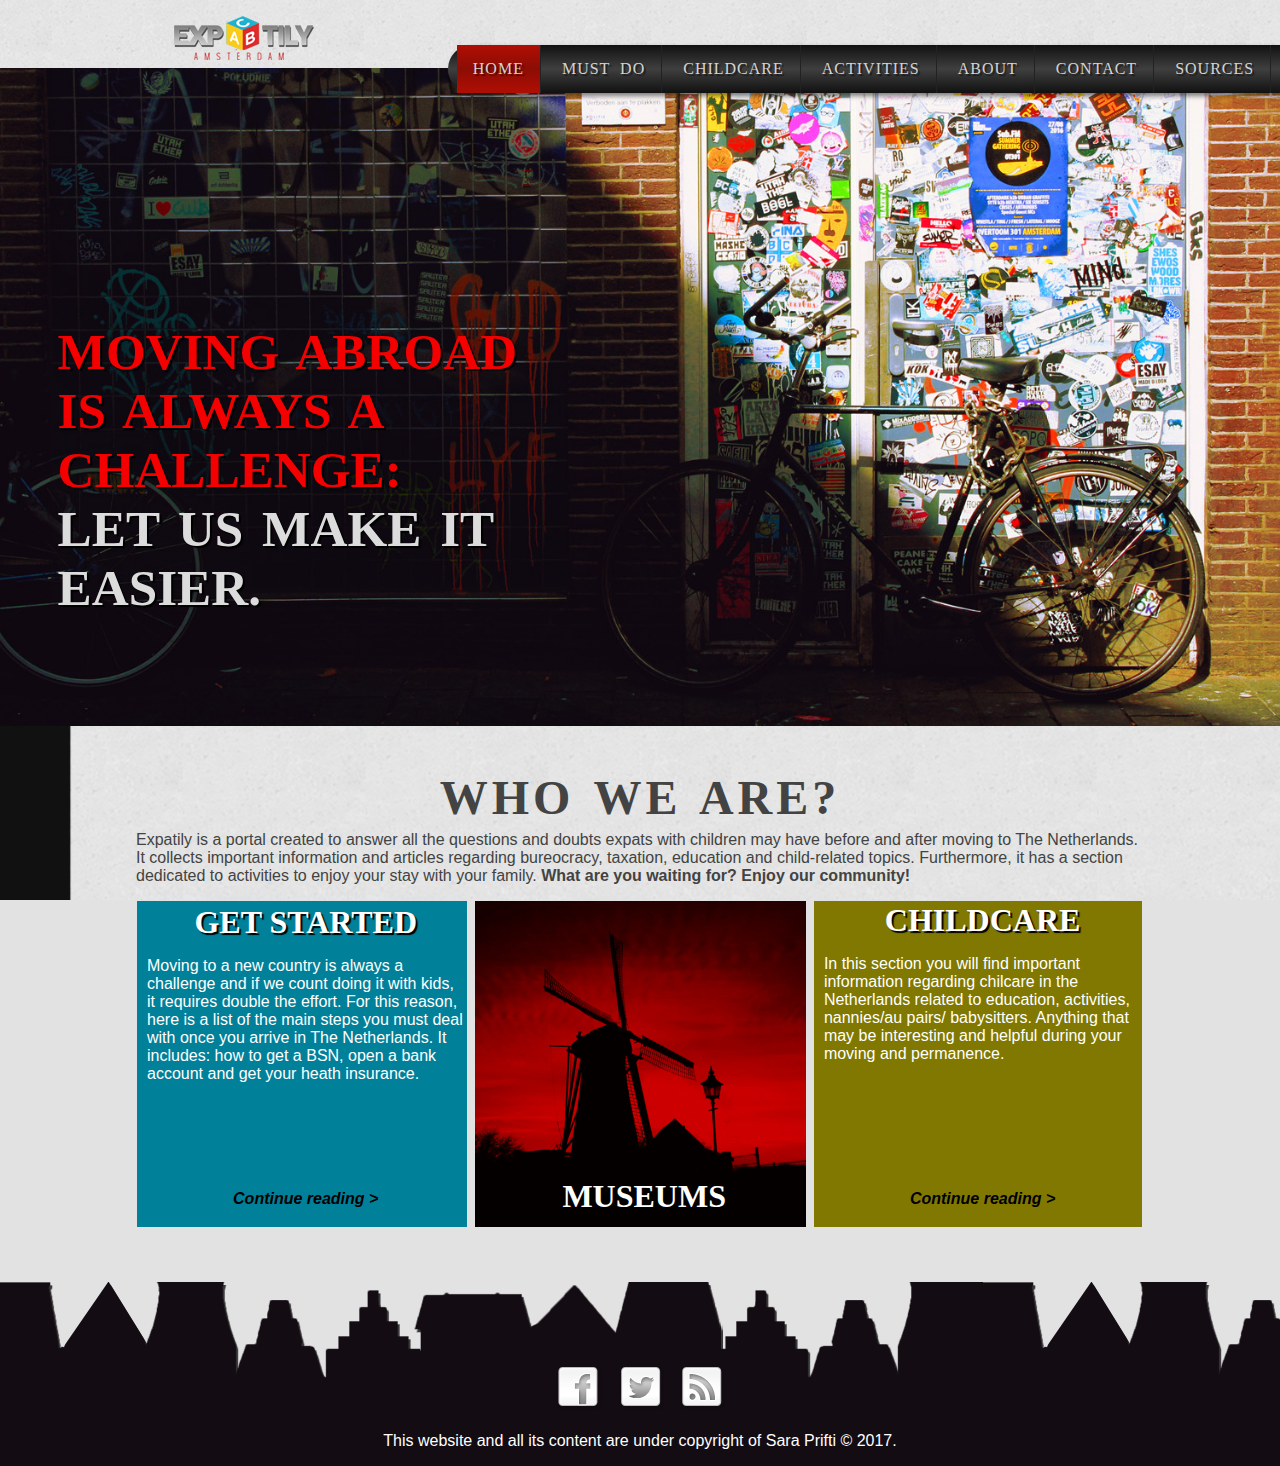
<file: index.html>
<!DOCTYPE html>
<html lang="en">

	<head>
			<meta charset="utf-8" />
			<meta http-equiv="X-UA-Compatible" content="IE=edge">
			<meta name="viewport" content="width=device-width, initial-scale=1">
			
			<!-- FOR THE SEARCH ENGINE -->
			<meta name="description" content="Welcome to the website dedicated to expat families with kids in Amsterdam! Here you can find multiple content regarding your moving and stay in The Netherlands!">
			<meta property="og:title" content="EXPAT-ILY: the official portal dedicated to expat families with kids in Amsterdam and around!">
			
			<!-- favicon -->
			<link rel='shortcut icon' type='image/x-icon' href='./img/favicon.ico' />
			
		
			<link rel="stylesheet" type="text/css" href="css/stylesheet.css" />

			<title> EXPAT-ILY: Expats familes in Amsterdam </title>
	</head>

	<body>
		<header class="mainheader">
			<img class="logo" src="img/logo.png" alt="expatily-logo" />
			
			<nav>
				<ul class="menu">
					<li><a href="index.html" class="active">Home</a></li>
					
					<li><a href="must_do.html">Must do</a></li>
					
					<li class="dropdownhover"><a href="#">Childcare</a>
					
						<ul class="dropdown">
							<li><a href="child_friendly_restaurants.html">Child-friendly restaurants</a></li>
						</ul>
					
					</li>
					<li class="dropdownhover"><a href="#">Activities</a>
						<ul class="dropdown">
							<li><a href="museumplein.html">Museumplein</a></li>
							<li><a href="shoppinginzuid.html">Shopping in Zuid</a></li>
						</ul>
					</li>
					<li><a href="about.html">About</a></li>
					<li><a href="contact.html">Contact</a></li>
					<li><a href="sources.html">Sources</a></li>
				</ul>
			</nav>
			
			<img class="indextpic" src="img/render4.jpg" alt="amsterdam is stunning" />
			<h1 class="websitemotto"> Moving abroad is always a challenge:
				<span class="whitemotto">Let us make it easier.</span>
			</h1>
			
		</header>
		
		<section>
		
				<article>
					<h2>WHO WE ARE?</h2>
					<p class="introduction">Expatily is a portal created to answer all the questions and doubts expats with children may have before and after moving to The Netherlands. It collects important information and articles regarding bureocracy, taxation, education and child-related topics.
Furthermore, it has a section dedicated to activities to enjoy your stay with your family.
					<span class="boldtext"> What are you waiting for? Enjoy our community!</span>
					</p>
				</article>
				
		</section>
		
		<section class="ontopfooter">
			<article class="box1">
				<h3 class="boxtitle">GET STARTED</h3>
				<p class="boxtext">Moving to a new country is always a challenge and if we count doing it with kids, it requires double the effort. For this reason, here is a list of the main steps you must deal with once you arrive in The Netherlands. It includes: how to get a BSN, open a bank account and get your heath insurance.
				</p>
				<p class="continuereading"><a href="must_do.html">Continue reading ></a></p>
				
			</article>
			
			<article class="box2">
				<a href="museumplein.html"><h3 class="boxtitle2">MUSEUMS</h3></a>
			</article>
			
			<article class="box3">
				<h3 class="boxtitle">CHILDCARE</h3>
				<p class="boxtext">In this section you will find important information regarding chilcare in the Netherlands related to education, activities, nannies/au pairs/ babysitters. Anything that may be interesting and helpful during your moving and permanence.
				<p class="continuereading2"><a href="child_friendly_restaurants.html">Continue reading ></a></p>
			</article>
		</section>
		
		
		
		<footer class="mainfooter">
		<p class="social"><img src="./img/facebook.png" alt="facebook" /> <img src="./img/twitter.png" alt="twitter" /> <img src="./img/rss.png" alt="rss" /></p>
		<p class="copyright">This website and all its content are under copyright of Sara Prifti &copy; 2017.</p>
		</footer>
		
	</body>

</html>
</file>
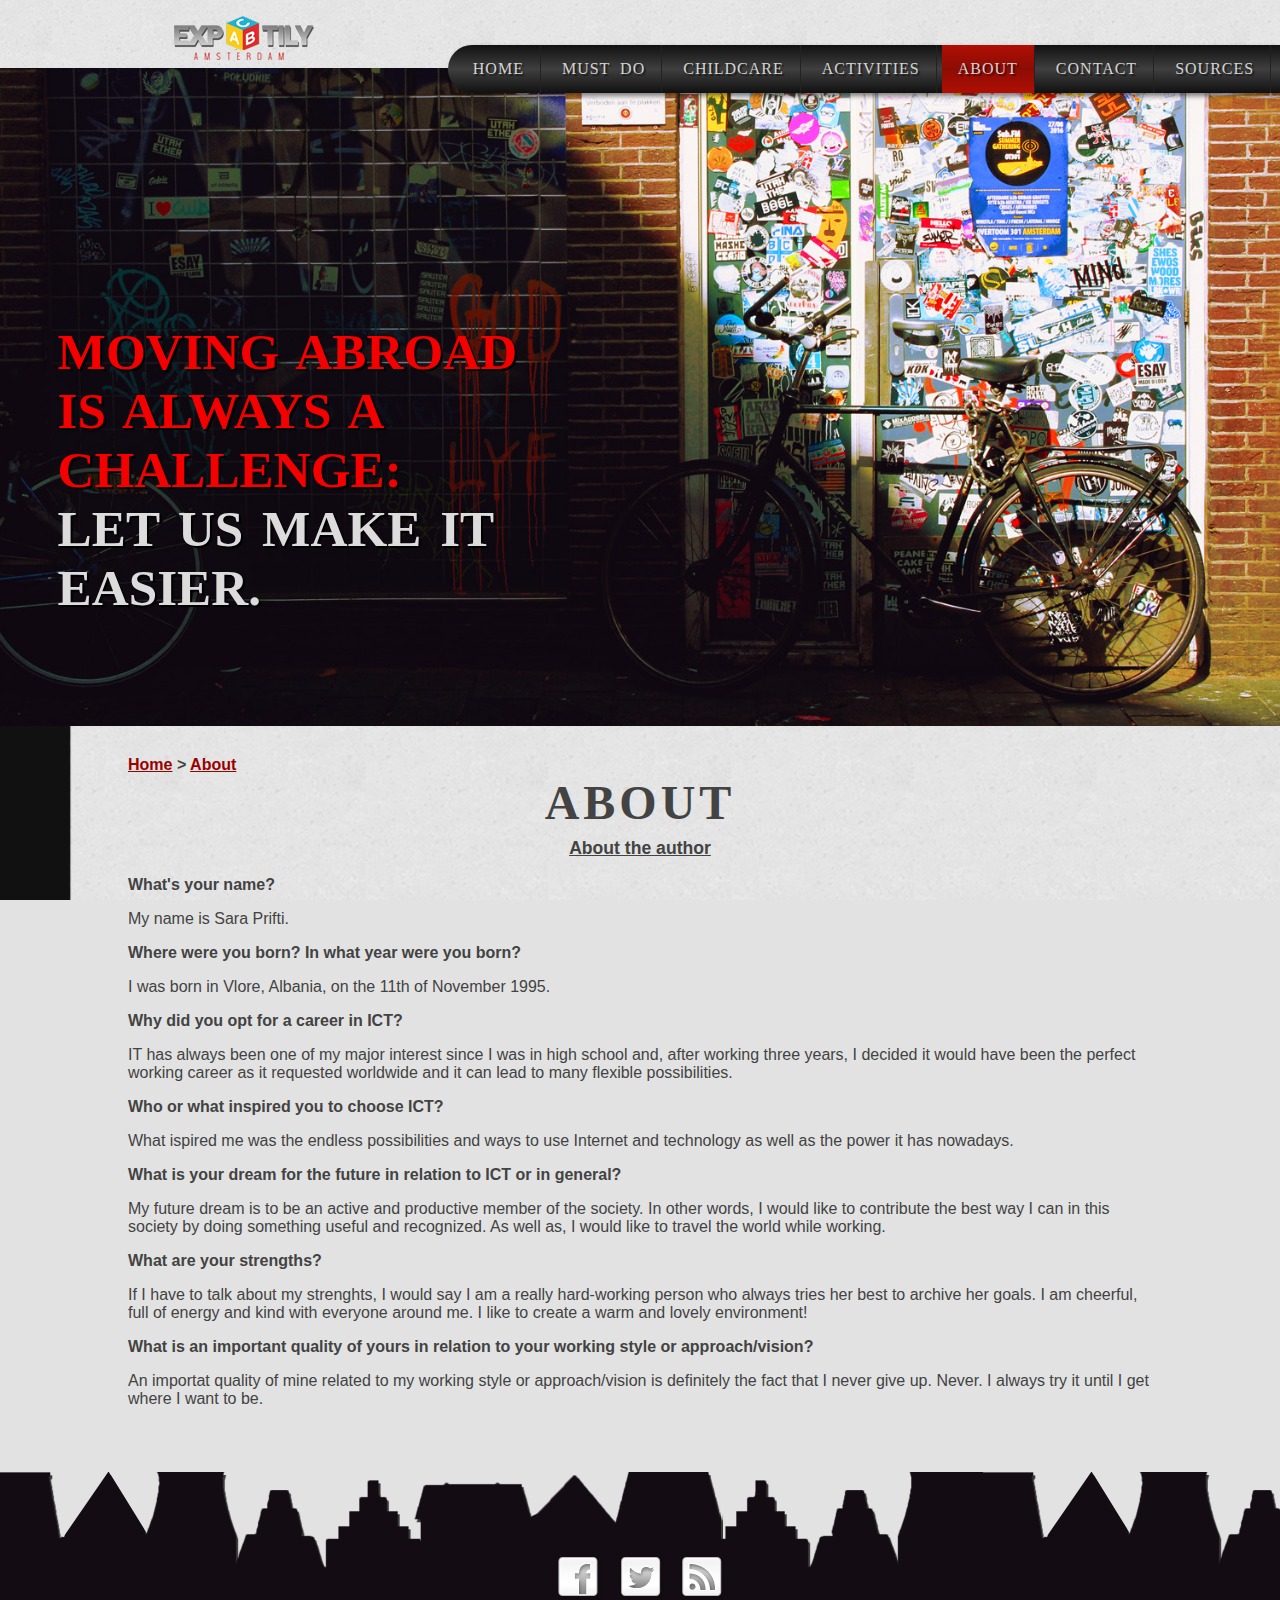
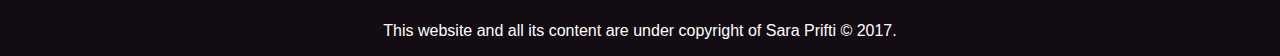
<file: about.html>
<!DOCTYPE html>
<html lang="en">

	<head>
			<meta charset="utf-8" />
			<meta http-equiv="X-UA-Compatible" content="IE=edge">
			<meta name="viewport" content="width=device-width, initial-scale=1">
			
			<!-- FOR THE SEARCH ENGINE -->
			<meta name="description" content="Welcome to the website dedicated to expat families with kids in Amsterdam! Here you can find multiple content regarding your moving and stay in The Netherlands!">
			<meta property="og:title" content="EXPAT-ILY: the official portal dedicated to expat families with kids in Amsterdam and around!">
			
			<!-- favicon -->
			<link rel='shortcut icon' type='image/x-icon' href='./img/favicon.ico' />
			
			<link rel="stylesheet" type="text/css" href="css/stylesheet.css" />

			<title>	About | EXPAT-ILY: Expats familes in Amsterdam </title>
	</head>

	<body>
		<header class="mainheader">
			<img class="logo" src="img/logo.png" alt="expatily-logo" />
			
				<nav>
				<ul class="menu">
					<li><a href="index.html">Home</a></li>
					
					<li><a href="must_do.html">Must do</a></li>
					
					<li class="dropdownhover"><a href="#">Childcare</a>
					
						<ul class="dropdown">
							<li><a href="child_friendly_restaurants.html">Child-friendly restaurants</a></li>
						</ul>
					
					</li>
					<li class="dropdownhover"><a href="#">Activities</a>
						<ul class="dropdown">
							<li><a href="museumplein.html">Museumplein</a></li>
							<li><a href="shoppinginzuid.html">Shopping in Zuid</a></li>
						</ul>
					</li>
					<li><a href="about.html" class="active">About</a></li>
					<li><a href="contact.html">Contact</a></li>
					<li><a href="sources.html">Sources</a></li>
				</ul>
			</nav>
			
			
			<img class="indextpic" src="img/render4.jpg" alt="amsterdam is stunning" />
			<h1 class="websitemotto"> Moving abroad is always a challenge:
				<span class="whitemotto">Let us make it easier.</span>
			</h1>
			
		</header>
		
		<section class="where_i_am">
			<a href="index.html">Home</a> > <a href="about.html">About</a>		
		</section>
		
		<section>
		
				<article>
					<h2>ABOUT</h2>
					<h3 class="subtitle">About the author</h3>
					
					<p class="post_text"><span class="boldtext">What's your name?</span></p>
					<p class="post_text">My name is Sara Prifti.</p>
					
					<p class="post_text"><span class="boldtext">Where were you born? In what year were you born?</span></p>
					<p class="post_text">I was born in Vlore, Albania, on the 11th of November 1995.</p>
					
					<p class="post_text"><span class="boldtext">Why did you opt for a career in ICT?</span></p>
					<p class="post_text">IT has always been one of my major interest since I was in high school and, after working three years, I decided it would have been the perfect working career as it requested worldwide and it can lead to many flexible possibilities.</p>
					
					<p class="post_text"><span class="boldtext">Who or what inspired you to choose ICT?</span></p>
					<p class="post_text">What ispired me was the endless possibilities and ways to use Internet and technology as well as the power it has nowadays.</p>
					
					<p class="post_text"><span class="boldtext">What is your dream for the future in relation to ICT or in general?</span></p>
					<p class="post_text">My future dream is to be an active and productive member of the society. In other words, I would like to contribute the best way I can in this society by doing something useful and recognized. As well as, I would like to travel the world while working.</p>
					
					<p class="post_text"><span class="boldtext">What are your strengths?</span></p>
					<p class="post_text">If I have to talk about my strenghts, I would say I am a really hard-working person who always tries her best to archive her goals. I am cheerful, full of energy and kind with everyone around me. I like to create a warm and lovely environment!</p>
					
					<p class="post_text"><span class="boldtext">What is an important quality of yours in relation to your working style or approach/vision?</span></p>
					<p class="post_text">An importat quality of mine related to my working style or approach/vision is definitely the fact that I never give up. Never. I always try it until I get where I want to be. </p>

				</article>
				
		</section>
		
			
		<footer class="mainfooterdetailpage">
		<p class="social"><img src="./img/facebook.png" alt="facebook" /> <img src="./img/twitter.png" alt="twitter" /> <img src="./img/rss.png" alt="rss" /></p>
		<p class="copyright">This website and all its content are under copyright of Sara Prifti &copy; 2017.</p>
		</footer>
		
	</body>

</html>
</file>
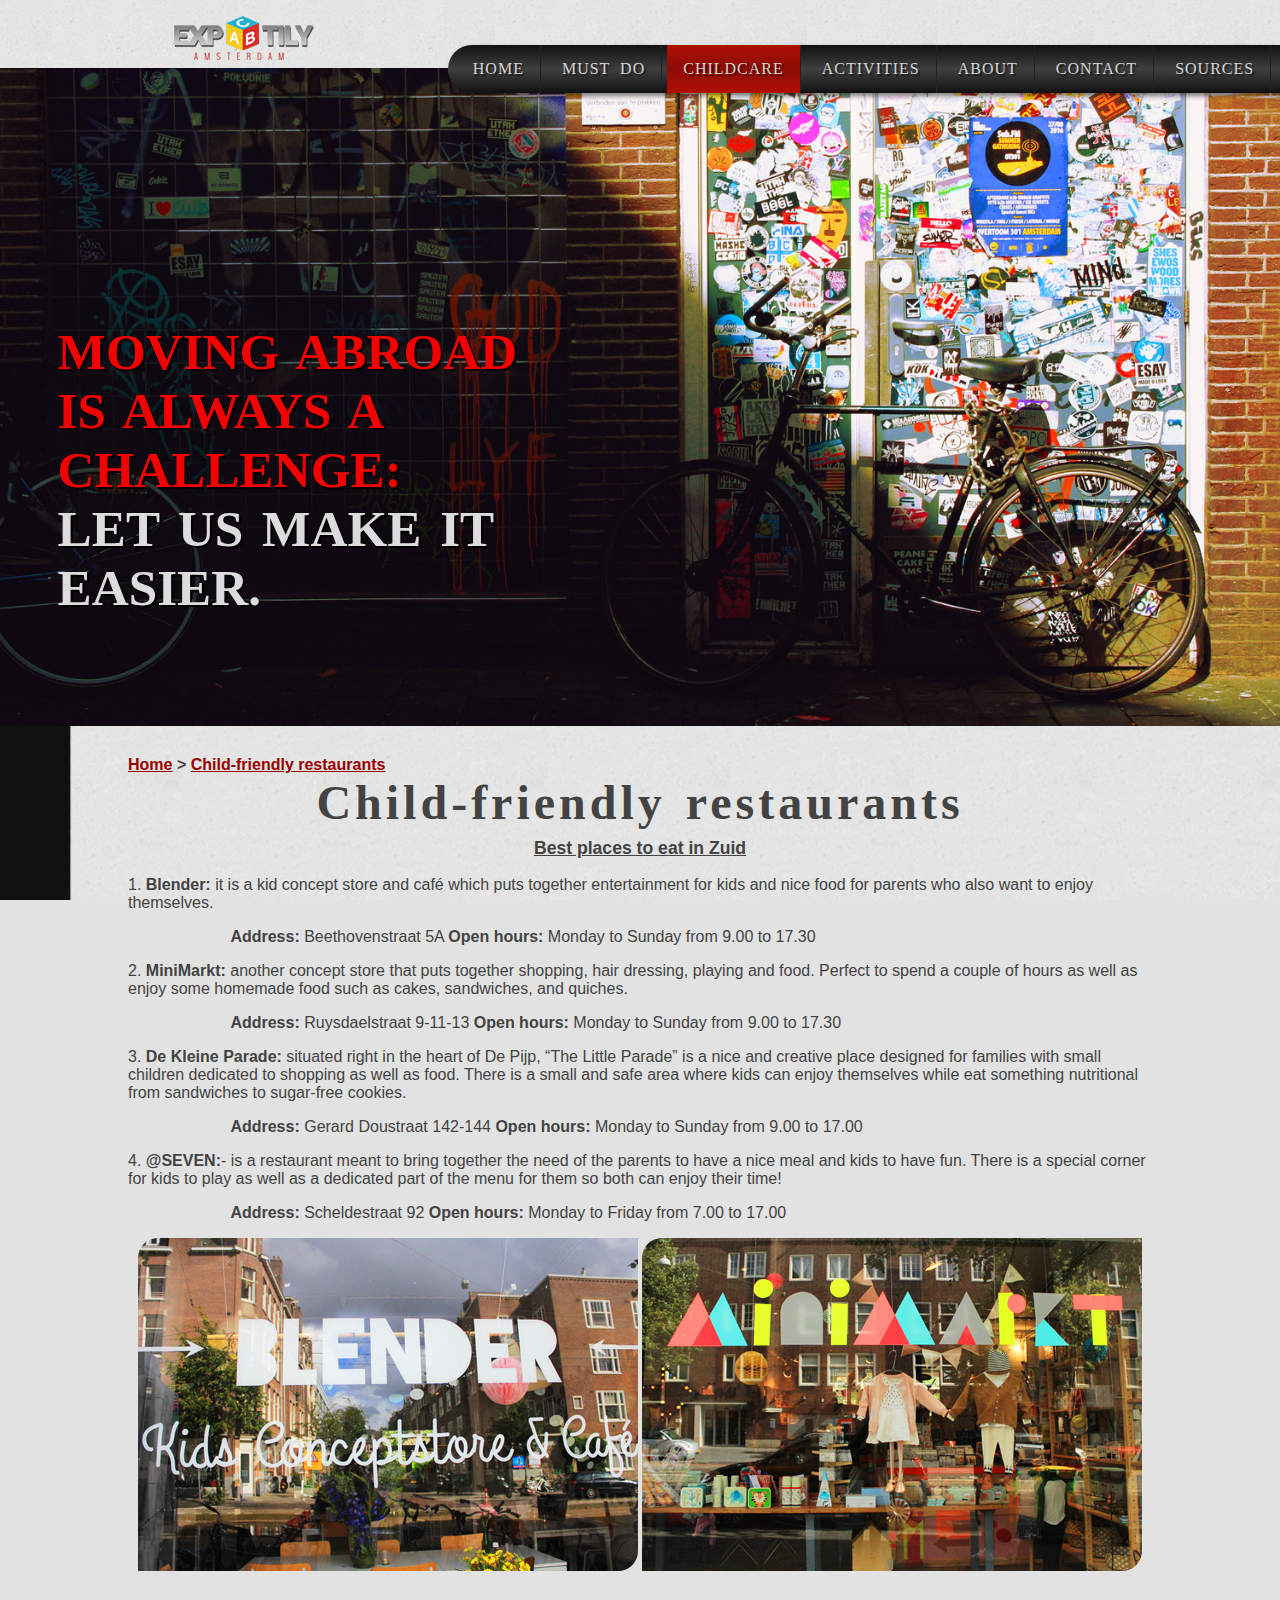
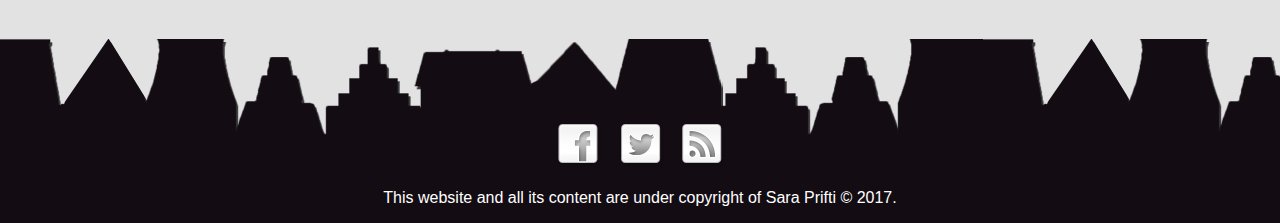
<file: child_friendly_restaurants.html>
<!DOCTYPE html>
<html lang="en">

	<head>
			<meta charset="utf-8" />
			<meta http-equiv="X-UA-Compatible" content="IE=edge">
			<meta name="viewport" content="width=device-width, initial-scale=1">
			
			<!-- FOR THE SEARCH ENGINE -->
			<meta name="description" content="Welcome to the website dedicated to expat families with kids in Amsterdam! Here you can find multiple content regarding your moving and stay in The Netherlands!">
			<meta property="og:title" content="EXPAT-ILY: the official portal dedicated to expat families with kids in Amsterdam and around!">
			
			<!-- favicon -->
			<link rel='shortcut icon' type='image/x-icon' href='./img/favicon.ico' />
			
			<link rel="stylesheet" type="text/css" href="css/stylesheet.css" />

			<title>	Child-friendly restaurants | Amsterdam Zuid | EXPAT-ILY: Expats familes in Amsterdam </title>
	</head>

	<body>
		<header class="mainheader">
			<img class="logo" src="img/logo.png" alt="expatily-logo" />
			
				<nav>
				<ul class="menu">
					<li><a href="index.html">Home</a></li>
					
					<li><a href="must_do.html">Must do</a></li>
					
					<li class="dropdownhover"><a href="#" class="active">Childcare</a>
					
						<ul class="dropdown">
							<li><a href="child_friendly_restaurants.html" class="active">Child-friendly restaurants</a></li>
						</ul>
					
					</li>
					<li class="dropdownhover"><a href="#">Activities</a>
						<ul class="dropdown">
							<li><a href="museumplein.html">Museumplein</a></li>
							<li><a href="shoppinginzuid.html">Shopping in Zuid</a></li>
						</ul>
					</li>
					<li><a href="about.html">About</a></li>
					<li><a href="contact.html">Contact</a></li>
					<li><a href="sources.html">Sources</a></li>
				</ul>
			</nav>
			
			
			<img class="indextpic" src="img/render4.jpg" alt="amsterdam is stunning" />
			<h1 class="websitemotto"> Moving abroad is always a challenge:
				<span class="whitemotto">Let us make it easier.</span>
			</h1>
			
		</header>
		
		<section class="where_i_am">
			<a href="index.html">Home</a> > <a href="child_friendly_restaurants.html">Child-friendly restaurants</a>		
		</section>
		
		<section>
		
				<article>
					<h2>Child-friendly restaurants</h2>
					<h3 class="subtitle">Best places to eat in Zuid</h3>
					
					<p class="post_text">1. <span class="boldtext">Blender:</span> it is a kid concept store and café which puts together entertainment for kids and nice food for parents who also want to enjoy themselves.
						<p class="post_text_list"><span class="boldtext">Address:</span> Beethovenstraat 5A
							<span class="boldtext">Open hours:</span> Monday to Sunday from 9.00 to 17.30</p> 
					<p class="post_text">2. <span class="boldtext">MiniMarkt:</span> another concept store that puts together shopping, hair dressing, playing and food. Perfect to spend a couple of hours as well as enjoy some homemade food such as cakes, sandwiches, and quiches.</p>
						<p class="post_text_list"><span class="boldtext">Address:</span> Ruysdaelstraat 9-11-13
							<span class="boldtext">Open hours:</span> Monday to Sunday from 9.00 to 17.30</p>
					<p class="post_text">3. <span class="boldtext">De Kleine Parade:</span> situated right in the heart of De Pijp, “The Little Parade” is a nice and creative place designed for families with small children dedicated to shopping as well as food. There is a small and safe area where kids can enjoy themselves while eat something nutritional from sandwiches to sugar-free cookies.</p>
						<p class="post_text_list"><span class="boldtext">Address:</span> Gerard Doustraat 142-144
							<span class="boldtext">Open hours:</span> Monday to Sunday from 9.00 to 17.00
					<p class="post_text">4. <span class="boldtext">@SEVEN:</span>- is a restaurant meant to bring together the need of the parents to have a nice meal and kids to have fun. There is a special corner for kids to play as well as a dedicated part of the menu for them so both can enjoy their time!</p>
						<p class="post_text_list"><span class="boldtext">Address:</span> Scheldestraat 92
							<span class="boldtext">Open hours:</span> Monday to Friday from 7.00 to 17.00</p>
					<p class= "imgpost"><img class= "imgpost" src="./img/blender.jpg" alt="blender restaurant" /> <img class= "imgpost" src="./img/minimarkt.jpg" alt="minimarkt" />
					</p>
				</article>
				
		</section>
		
			
		<footer class="mainfooterdetailpage">
		<p class="social"><img src="./img/facebook.png" alt="facebook" /> <img src="./img/twitter.png" alt="twitter" /> <img src="./img/rss.png" alt="rss" /></p>
		<p class="copyright">This website and all its content are under copyright of Sara Prifti &copy; 2017.</p>
		</footer>
		
	</body>

</html>
</file>
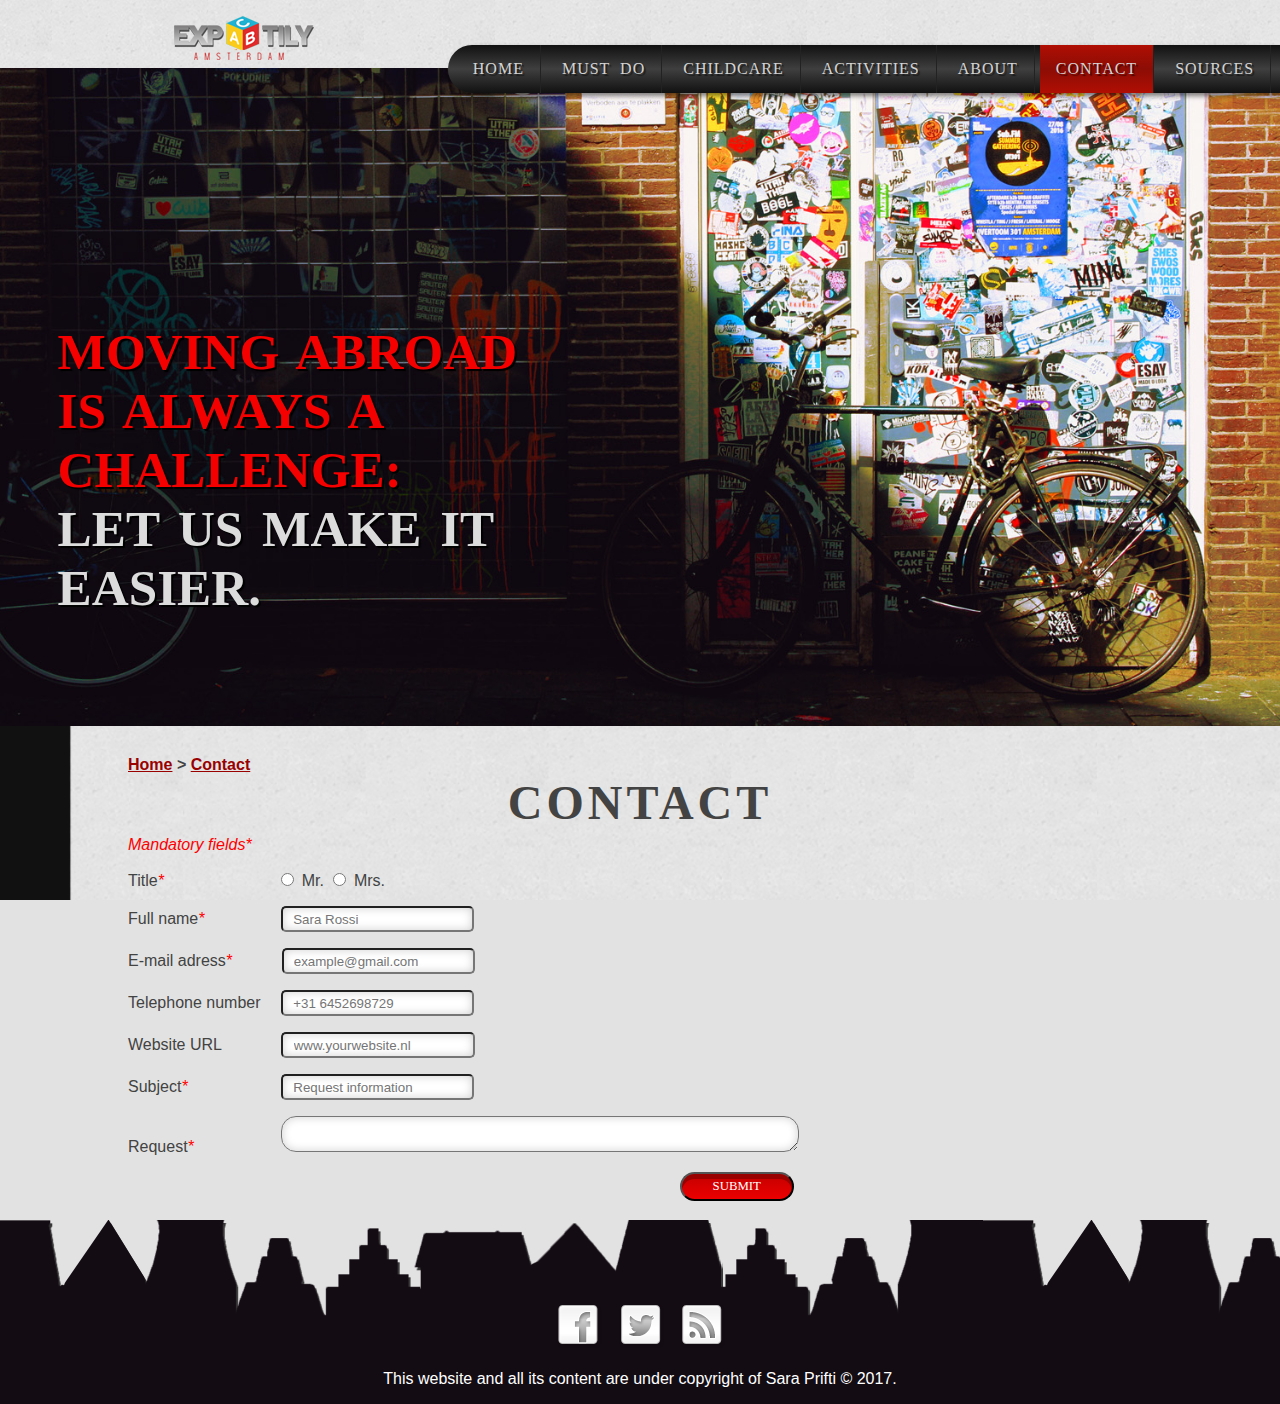
<file: contact.html>
<!DOCTYPE html>
<html lang="en">

	<head>
			<meta charset="utf-8" />
			<meta http-equiv="X-UA-Compatible" content="IE=edge">
			<meta name="viewport" content="width=device-width, initial-scale=1">
			
			<!-- FOR THE SEARCH ENGINE -->
			<meta name="description" content="Welcome to the website dedicated to expat families with kids in Amsterdam! Here you can find multiple content regarding your moving and stay in The Netherlands!">
			<meta property="og:title" content="EXPAT-ILY: the official portal dedicated to expat families with kids in Amsterdam and around!">
			
			<!-- favicon -->
			<link rel='shortcut icon' type='image/x-icon' href='./img/favicon.ico' />
			
			<link rel="stylesheet" type="text/css" href="css/stylesheet.css" />

			<title>Contact | Amsterdam Zuid | EXPAT-ILY: Expats familes in Amsterdam </title>
	</head>

	<body>
		<header class="mainheader">
			<img class="logo" src="img/logo.png" alt="expatily-logo" />
			
			<nav>
				<ul class="menu">
					<li><a href="index.html">Home</a></li>
					
					<li><a href="must_do.html">Must do</a></li>
					
					<li class="dropdownhover"><a href="#">Childcare</a>
					
						<ul class="dropdown">
							<li><a href="child_friendly_restaurants.html">Child-friendly restaurants</a></li>
						</ul>
					
					</li>
					<li class="dropdownhover"><a href="#">Activities</a>
						<ul class="dropdown">
							<li><a href="museumplein.html">Museumplein</a></li>
							<li><a href="shoppinginzuid.html">Shopping in Zuid</a></li>
						</ul>
					</li>
					<li><a href="about.html">About</a></li>
					<li><a href="contact.html" class="active">Contact</a></li>
					<li><a href="sources.html">Sources</a></li>
				</ul>
			</nav>
			
			<img class="indextpic" src="img/render4.jpg" alt="amsterdam is stunning" />
			<h1 class="websitemotto"> Moving abroad is always a challenge:
				<span class="whitemotto">Let us make it easier.</span>
			</h1>
			
		</header>
		
		<section class="where_i_am">
		<a href="index.html">Home</a> > <a href="contact.html">Contact</a> 	
		</section>
		
		<section>

			<h2>CONTACT</h2>
					
				<article>
					<form id="form" action="#">
				                
						<p><span class="mandatoryfield">Mandatory fields*</span></p>
						
						<p><label>Title<span class="mandatoryfield">*</span></label>
						<input required="" id="gender" type="radio" name="gender" value="Mr."> <label for="gender">Mr.</label>
						<input required="" id="gender2" type="radio" name="gender" value="Mrs." title="Women"> <label for="gender2">Mrs.</label></p>
					
						<label for="name">Full name<span class="mandatoryfield">*</span></label>
						<input required="" type="text" id="name" name="name" placeholder="Sara Rossi">

						<p><label for="mail">E-mail adress<span class="mandatoryfield">*</span></label>
						<input required="" type="email" id="mail" name="mail" placeholder="example@gmail.com"></p>

						<p><label for="phone">Telephone number</label>
						<input type="tel" id="phone" name="phone" placeholder="+31 6452698729"></p>

						<p><label for="website">Website URL</label>
						<input type="text" id="website" name="website" placeholder="www.yourwebsite.nl"></p>
					

						<p><label for="subject">Subject<span class="mandatoryfield">*</span></label>
						<input type="text" id="subject" name="subject" placeholder="Request information"></p>
				
					
						<p><label id="requestmessage" for="message">Request<span class="mandatoryfield">*</span></label>
						<textarea id="message" name="message"></textarea></p>
					
						<p class="button"><button id="submit" type="submit">SUBMIT</button></p>
            
					</form>
				</article>
		</section>
				
		
			
		<footer class="mainfooterdetailpage">
			<p class="social"><img src="./img/facebook.png" alt="facebook" /> <img src="./img/twitter.png" alt="twitter" /> <img src="./img/rss.png" alt="rss" /></p>
			<p class="copyright">This website and all its content are under copyright of Sara Prifti &copy; 2017.</p>
		</footer>
		
	</body>

</html>
</file>
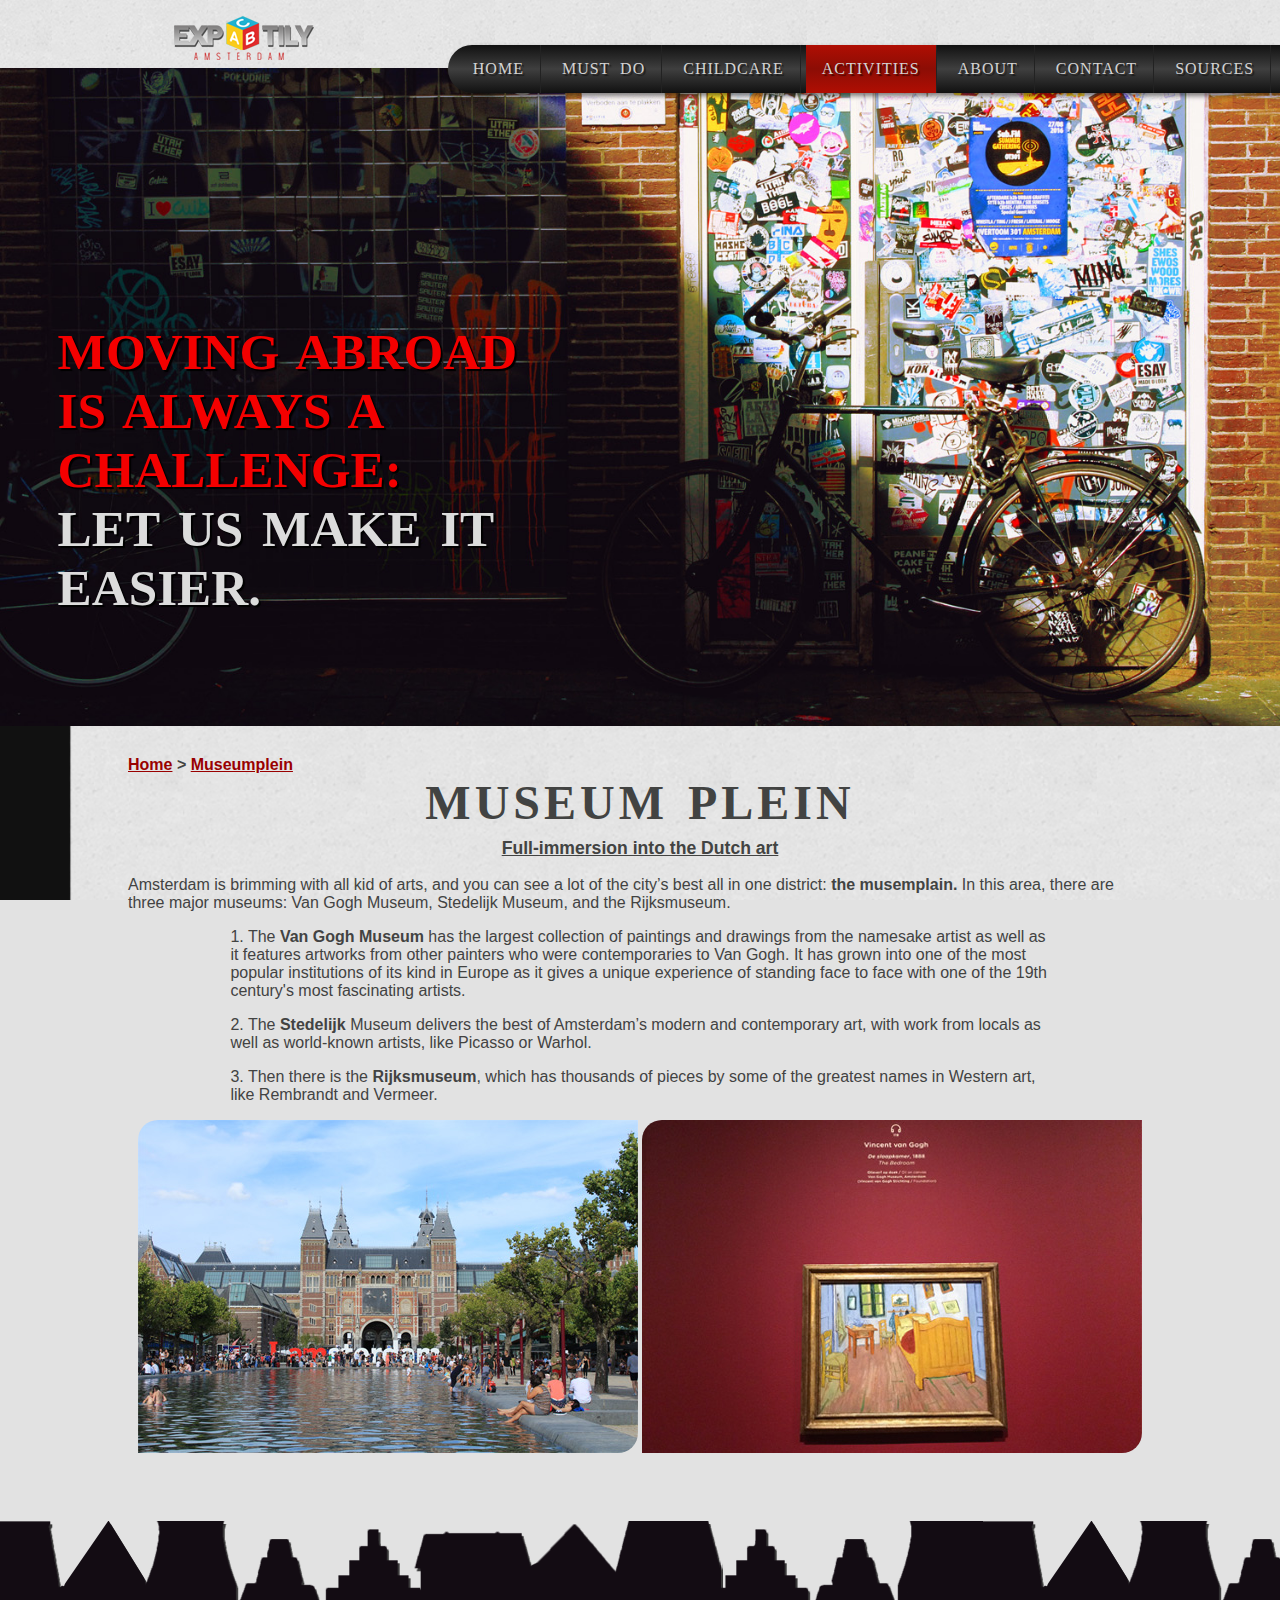
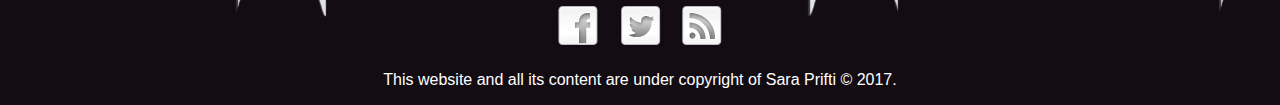
<file: museumplein.html>
<!DOCTYPE html>
<html lang="en">

	<head>
			<meta charset="utf-8" />
			<meta http-equiv="X-UA-Compatible" content="IE=edge">
			<meta name="viewport" content="width=device-width, initial-scale=1">
			
			<!-- FOR THE SEARCH ENGINE -->
			<meta name="description" content="Welcome to the website dedicated to expat families with kids in Amsterdam! Here you can find multiple content regarding your moving and stay in The Netherlands!">
			<meta property="og:title" content="EXPAT-ILY: the official portal dedicated to expat families with kids in Amsterdam and around!">
			
			<!-- favicon -->
			<link rel='shortcut icon' type='image/x-icon' href='./img/favicon.ico' />
			
			<link rel="stylesheet" type="text/css" href="css/stylesheet.css" />
			
			<title>	Museumplein | Amsterdam Zuid | EXPAT-ILY: Expats familes in Amsterdam </title>
	</head>

	<body>
		<header class="mainheader">
			<img class="logo" src="img/logo.png" alt="expatily-logo" />
			
				<nav>
				<ul class="menu">
					<li><a href="index.html">Home</a></li>
					
					<li><a href="must_do.html">Must do</a></li>
					
					<li class="dropdownhover"><a href="#">Childcare</a>
					
						<ul class="dropdown">
							<li><a href="child_friendly_restaurants.html">Child-friendly restaurants</a></li>
						</ul>
					
					</li>
					<li class="dropdownhover"><a href="#" class="active">Activities</a>
						<ul class="dropdown">
							<li><a href="museumplein.html" class="active">Museumplein</a></li>
							<li><a href="shoppinginzuid.html">Shopping in Zuid</a></li>
						</ul>
					</li>
					<li><a href="about.html">About</a></li>
					<li><a href="contact.html">Contact</a></li>
					<li><a href="sources.html">Sources</a></li>
				</ul>
			</nav>
			
			
			<img class="indextpic" src="img/render4.jpg" alt="amsterdam is stunning" />
			<h1 class="websitemotto"> Moving abroad is always a challenge:
				<span class="whitemotto">Let us make it easier.</span>
			</h1>
			
		</header>
		
		<section class="where_i_am">
			<a href="index.html">Home</a> > <a href="museumplein.html">Museumplein</a>		
		</section>
		
		<section>
		
				<article>
					<h2>MUSEUM PLEIN</h2>
					<h3 class="subtitle">Full-immersion into the Dutch art</h3>
					<p class="post_text">Amsterdam is brimming with all kid of arts, and you can see a lot of the city’s best all in one district: <span class="boldtext">the musemplain.</span>
In this area, there are three major museums: Van Gogh Museum, Stedelijk Museum, and the Rijksmuseum.</p>

					<p class="post_text_list">1. The <span class="boldtext">Van Gogh Museum</span> has the largest collection of paintings and drawings from the namesake artist as well as it features artworks from other painters who were contemporaries to Van Gogh. It has grown into one of the most popular institutions of its kind in Europe as it gives a unique experience of standing face to face with one of the 19th century's most fascinating artists.
</p>
					<p class="post_text_list">2. The <span class="boldtext">Stedelijk</span> Museum delivers the best of Amsterdam’s modern and contemporary art, with work from locals as well as world-known artists, like Picasso or Warhol. </p>

					<p class="post_text_list">3. Then there is the <span class="boldtext">Rijksmuseum</span>, which has thousands of pieces by some of the greatest names in Western art, like Rembrandt and Vermeer.</p>

					<p class= "imgpost"><img class= "imgpost" src="./img/museumplein.jpg" alt="museumplein" /> <img class= "imgpost" src="./img/vangogh.jpg" alt="Van Gogh is awesome!" />
					</p>
				</article>
				
		</section>
		
			
		<footer class="mainfooterdetailpage">
		<p class="social"><img src="./img/facebook.png" alt="facebook" /> <img src="./img/twitter.png" alt="twitter" /> <img src="./img/rss.png" alt="rss" /></p>
		<p class="copyright">This website and all its content are under copyright of Sara Prifti &copy; 2017.</p>
		</footer>
		
	</body>

</html>
</file>
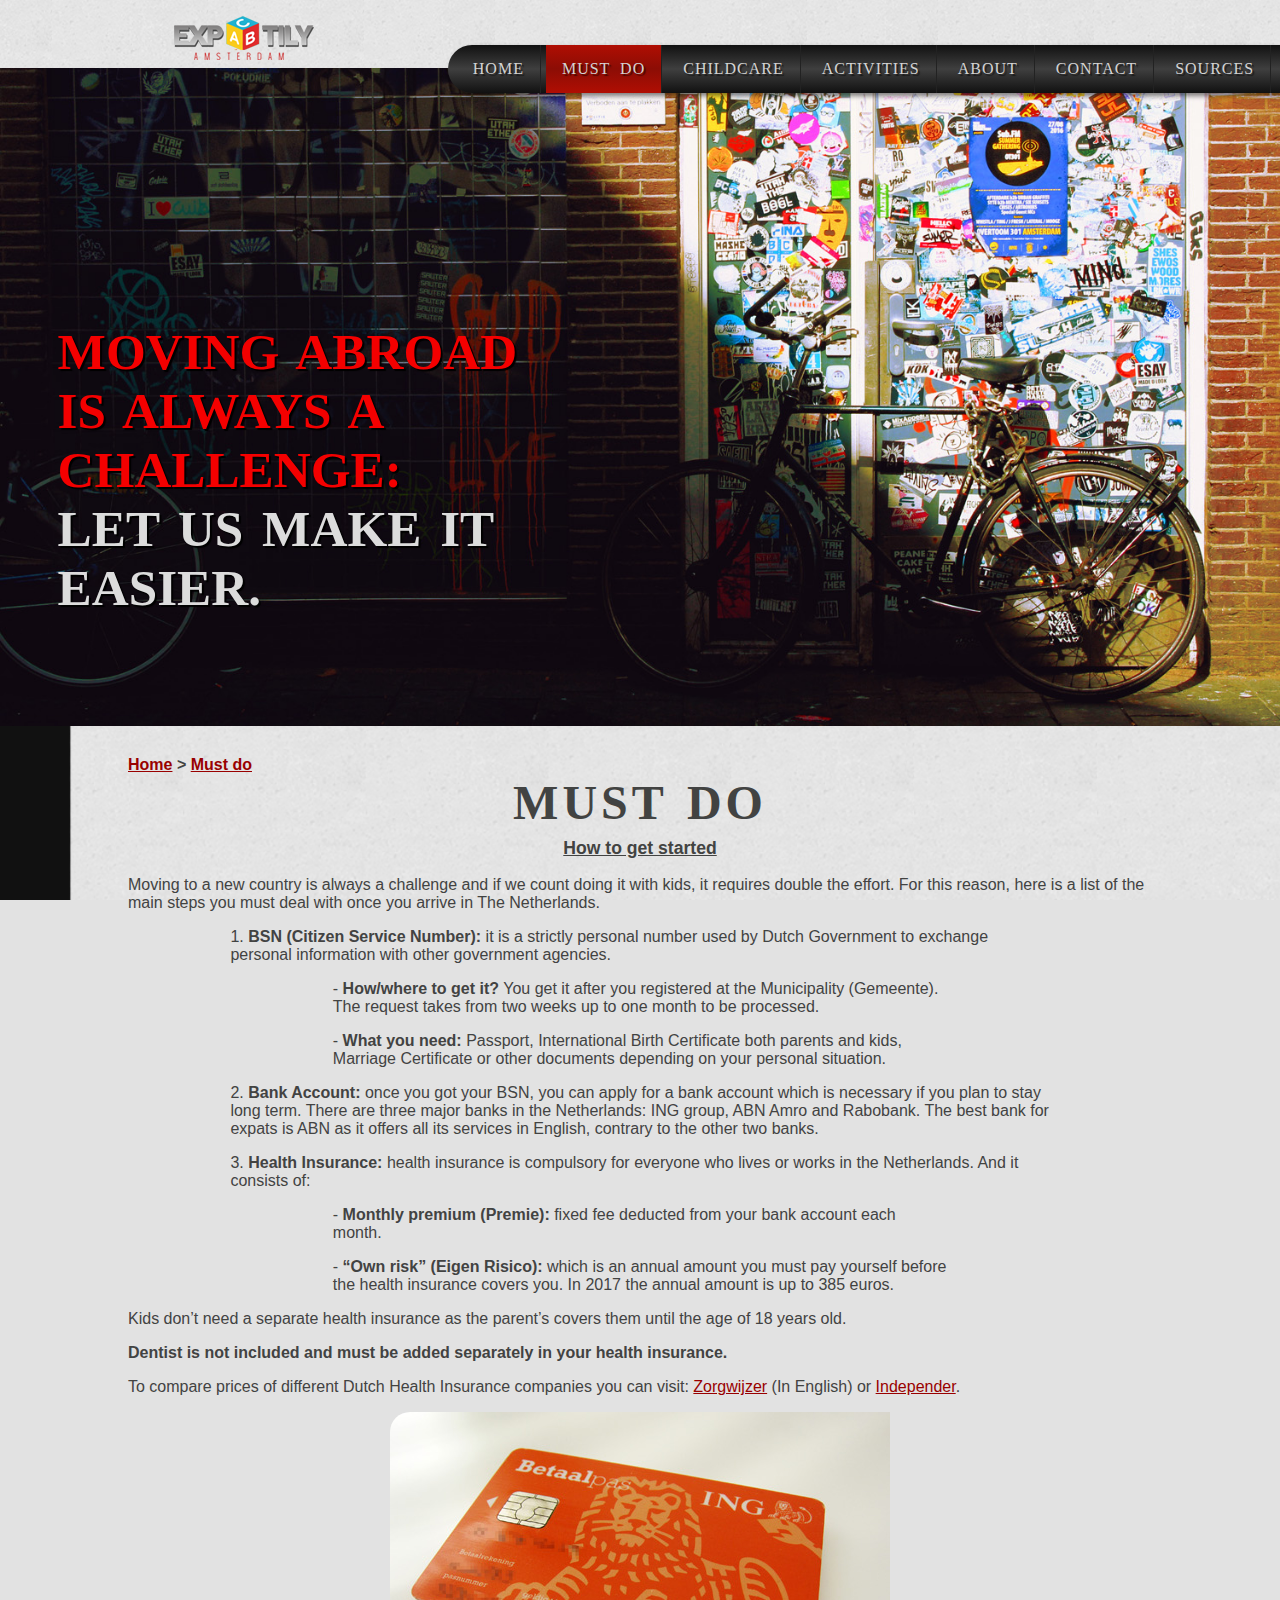
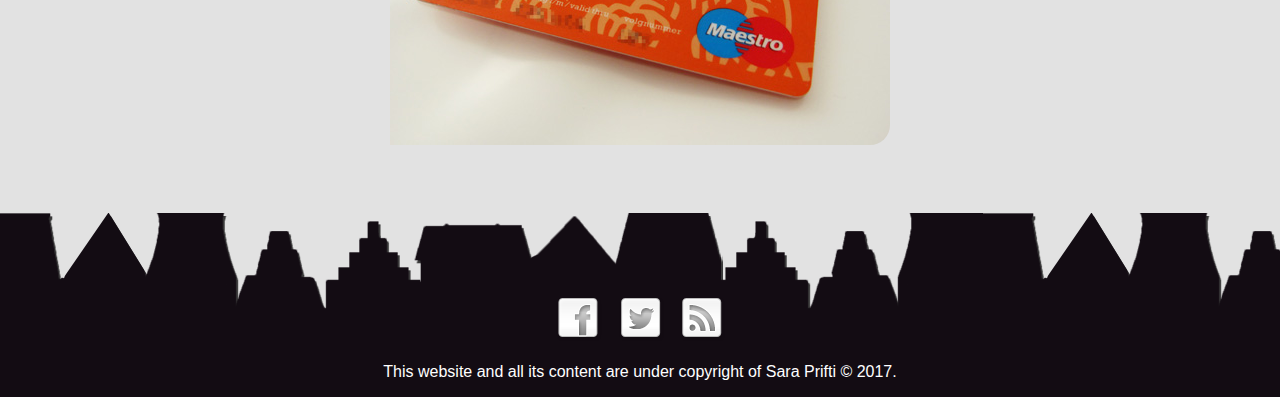
<file: must_do.html>
<!DOCTYPE html>
<html lang="en">

	<head>
			<meta charset="utf-8" />
			<meta http-equiv="X-UA-Compatible" content="IE=edge">
			<meta name="viewport" content="width=device-width, initial-scale=1">
			
			<!-- FOR THE SEARCH ENGINE -->
			<meta name="description" content="Welcome to the website dedicated to expat families with kids in Amsterdam! Here you can find multiple content regarding your moving and stay in The Netherlands!">
			<meta property="og:title" content="EXPAT-ILY: the official portal dedicated to expat families with kids in Amsterdam and around!">
			
			<!-- favicon -->
			<link rel='shortcut icon' type='image/x-icon' href='./img/favicon.ico' />
			
			<link rel="stylesheet" type="text/css" href="css/stylesheet.css" />

			<title>	Must do | Expats in Amsterdam Zuid | EXPAT-ILY: Expats familes in Amsterdam </title>
	</head>

	<body>
		<header class="mainheader">
			<img class="logo" src="img/logo.png" alt="expatily-logo" />
			
				<nav>
				<ul class="menu">
					<li><a href="index.html">Home</a></li>
					
					<li><a href="must_do.html" class="active">Must do</a></li>
					
					<li class="dropdownhover"><a href="#">Childcare</a>
					
						<ul class="dropdown">
							<li><a href="child_friendly_restaurants.html">Child-friendly restaurants</a></li>
						</ul>
					
					</li>
					<li class="dropdownhover"><a href="#">Activities</a>
						<ul class="dropdown">
							<li><a href="museumplein.html">Museumplein</a></li>
							<li><a href="shoppinginzuid.html">Shopping in Zuid</a></li>
						</ul>
					</li>
					<li><a href="about.html">About</a></li>
					<li><a href="contact.html">Contact</a></li>
					<li><a href="sources.html">Sources</a></li>
				</ul>
			</nav>
			
			
			<img class="indextpic" src="img/render4.jpg" alt="amsterdam is stunning" />
			<h1 class="websitemotto"> Moving abroad is always a challenge:
				<span class="whitemotto">Let us make it easier.</span>
			</h1>
			
		</header>
		
		<section class="where_i_am">
			<a href="index.html">Home</a> > <a href="must_do.html">Must do</a>		
		</section>
		
		<section>
		
				<article>
					<h2>MUST DO</h2>
					<h3 class="subtitle">How to get started</h3>
					<p class="post_text">Moving to a new country is always a challenge and if we count doing it with kids, it requires double the effort. For this reason, here is a list of the main steps you must deal with once you arrive in The Netherlands.</p>
					<p class="post_text_list">1. <span class="boldtext">BSN (Citizen Service Number):</span> it is a strictly personal number used by Dutch Government to exchange personal information with other government agencies.
						<p class="post_text_list2">- <span class="boldtext">How/where to get it?</span> You get it after you registered at the Municipality (Gemeente). The request takes from two weeks up to one month to be processed.</p>
						<p class="post_text_list2">- <span class="boldtext">What you need:</span> Passport, International Birth Certificate both parents and kids, Marriage Certificate or other documents depending on your personal situation.</p>
					
					<p class="post_text_list">2. <span class="boldtext">Bank Account:</span> once you got your BSN, you can apply for a bank account which is necessary if you plan to stay long term. There are three major banks in the Netherlands: ING group, ABN Amro and Rabobank. The best bank for expats is ABN as it offers all its services in English, contrary to the other two banks.</p>
					
					<p class="post_text_list">3. <span class="boldtext">Health Insurance:</span> health insurance is compulsory for everyone who lives or works in the Netherlands. And it consists of:</p>
						<p class="post_text_list2">- <span class="boldtext">Monthly premium (Premie):</span> fixed fee deducted from your bank account each month.</p>
						<p class="post_text_list2">- <span class="boldtext">“Own risk” (Eigen Risico):</span> which is an annual amount you must pay yourself before the health insurance covers you. In 2017 the annual amount is up to 385 euros.</p>
					
					<p class="post_text">Kids don’t need a separate health insurance as the parent’s covers them until the age of 18 years old.</p>
					<p class="post_text"><span class="boldtext">Dentist is not included and must be added separately in your health insurance.</span></p>
					<p class="post_text">To compare prices of different Dutch Health Insurance companies you can visit: <a href="https://www.zorgwijzer.nl/zorgvergelijker/english">Zorgwijzer</a> (In English) or <a href="http://www.awin1.com/awclick.php?gid=319923&mid=8558&awinaffid=376101&linkid=2020905&clickref=">Independer</a>.</p>
					
					<p class="post_text"><p class= "imgpost"><img class= "imgpost" src="./img/bank.jpg" alt="ING bank" /></p>
				</article>
				
		</section>
		
			
		<footer class="mainfooterdetailpage">
		<p class="social"><img src="./img/facebook.png" alt="facebook" /> <img src="./img/twitter.png" alt="twitter" /> <img src="./img/rss.png" alt="rss" /></p>
		<p class="copyright">This website and all its content are under copyright of Sara Prifti &copy; 2017.</p>
		</footer>
		
	</body>

</html>
</file>
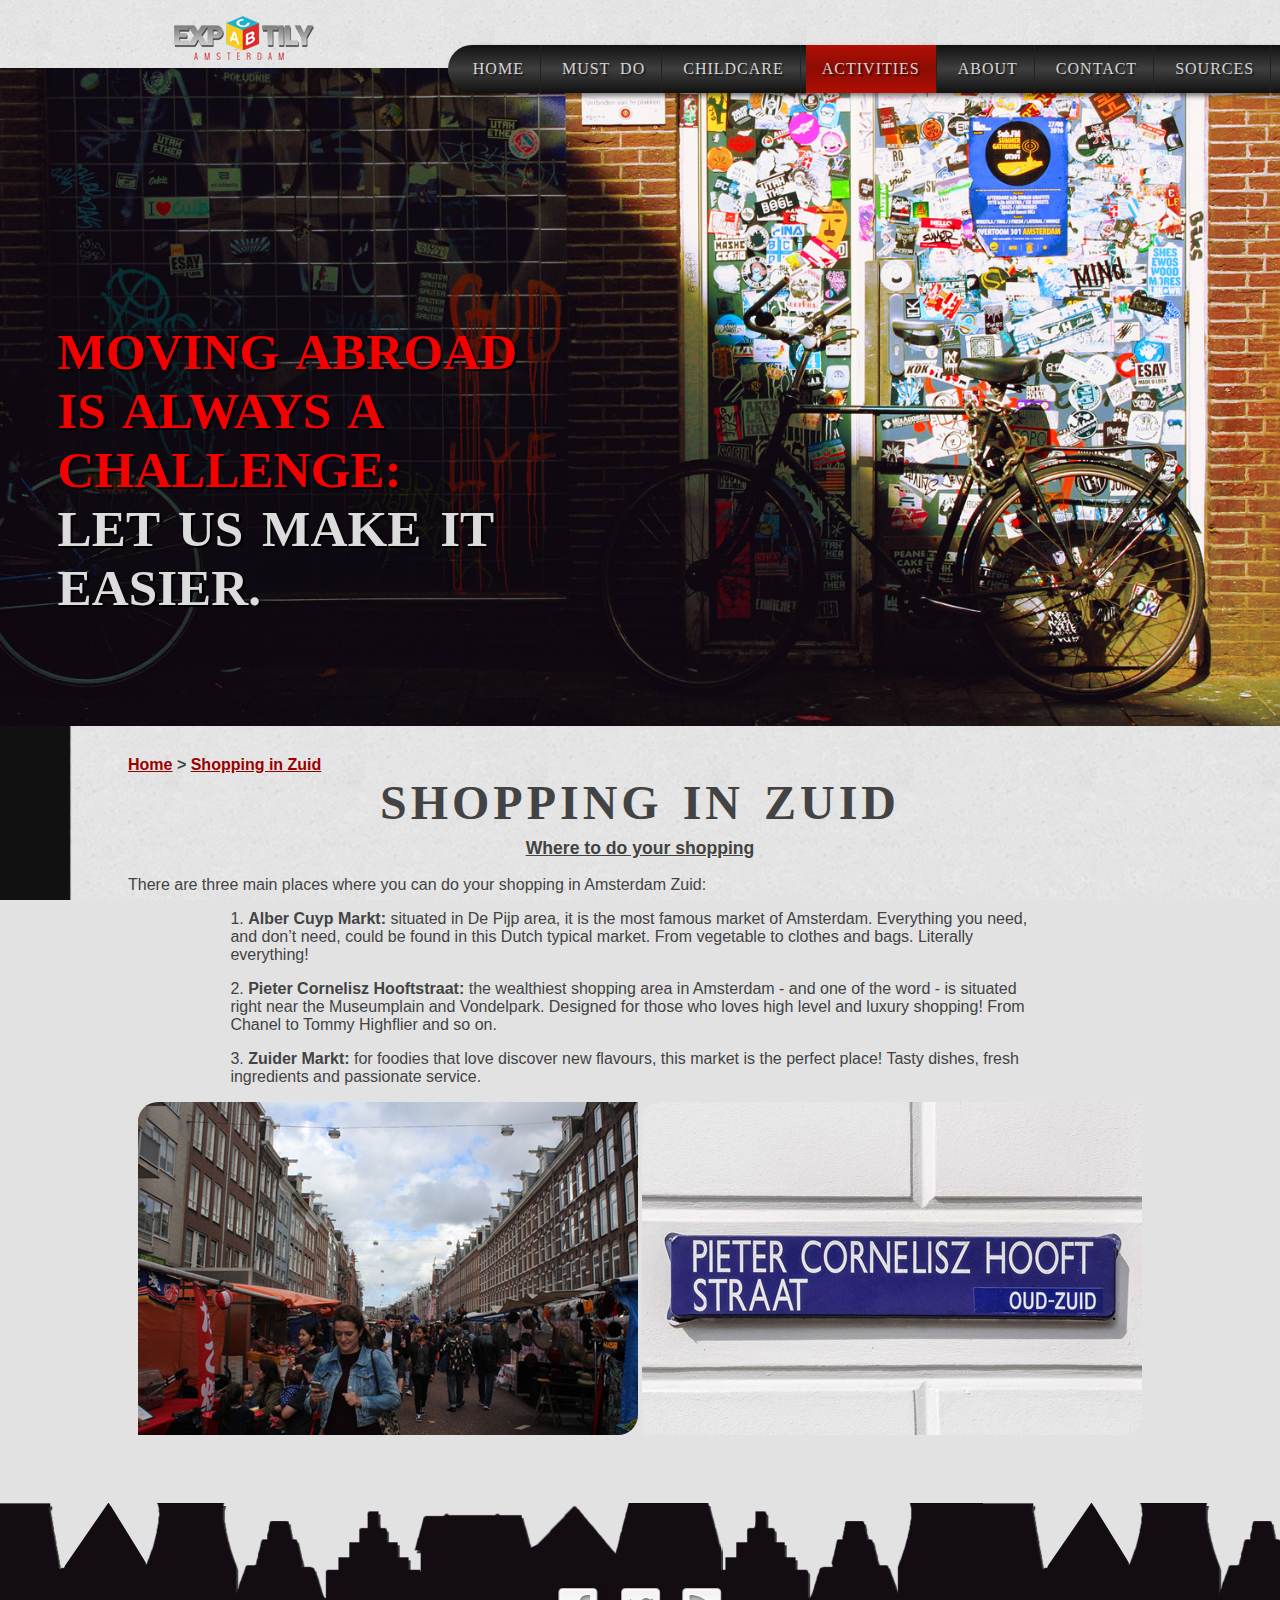
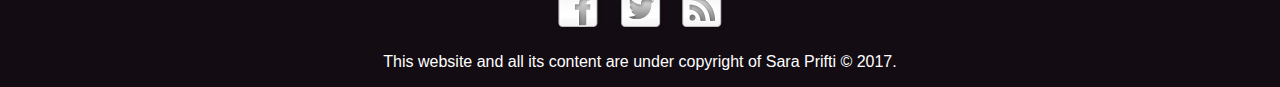
<file: shoppinginzuid.html>
<!DOCTYPE html>
<html lang="en">

	<head>
			<meta charset="utf-8" />
			<meta http-equiv="X-UA-Compatible" content="IE=edge">
			<meta name="viewport" content="width=device-width, initial-scale=1">
			
			<!-- FOR THE SEARCH ENGINE -->
			<meta name="description" content="Welcome to the website dedicated to expat families with kids in Amsterdam! Here you can find multiple content regarding your moving and stay in The Netherlands!">
			<meta property="og:title" content="EXPAT-ILY: the official portal dedicated to expat families with kids in Amsterdam and around!">
			
			<!-- favicon -->
			<link rel='shortcut icon' type='image/x-icon' href='./img/favicon.ico' />
			
			<link rel="stylesheet" type="text/css" href="css/stylesheet.css" />

			<title>	Shopping in Zuid | Amsterdam Zuid | EXPAT-ILY: Expats familes in Amsterdam </title>
	</head>

	<body>
		<header class="mainheader">
			<img class="logo" src="img/logo.png" alt="expatily-logo" />
			
				<nav>
				<ul class="menu">
					<li><a href="index.html">Home</a></li>
					
					<li><a href="must_do.html">Must do</a></li>
					
					<li class="dropdownhover"><a href="#">Childcare</a>
					
						<ul class="dropdown">
							<li><a href="child_friendly_restaurants.html">Child-friendly restaurants</a></li>
						</ul>
					
					</li>
					<li class="dropdownhover"><a href="#" class="active">Activities</a>
						<ul class="dropdown">
							<li><a href="museumplein.html">Museumplein</a></li>
							<li><a href="shoppinginzuid.html" class="active">Shopping in Zuid</a></li>
						</ul>
					</li>
					<li><a href="about.html">About</a></li>
					<li><a href="contact.html">Contact</a></li>
					<li><a href="sources.html">Sources</a></li>
				</ul>
			</nav>
			
			
			<img class="indextpic" src="img/render4.jpg" alt="amsterdam is stunning" />
			<h1 class="websitemotto"> Moving abroad is always a challenge:
				<span class="whitemotto">Let us make it easier.</span>
			</h1>
			
		</header>
		
		<section class="where_i_am">
			<a href="index.html">Home</a> > <a href="shoppinginzuid.html">Shopping in Zuid</a>		
		</section>
		
		<section>
		
				<article>
					<h2>SHOPPING IN ZUID</h2>
					<h3 class="subtitle">Where to do your shopping</h3>
					<p class="post_text">There are three main places where you can do your shopping in Amsterdam Zuid:</p>
					<p class="post_text_list">1. <span class="boldtext">Alber Cuyp Markt:</span> situated in De Pijp area, it is the most famous market of Amsterdam. Everything you need, and don’t need, could be found in this Dutch typical market. From vegetable to clothes and bags. Literally everything!</p>
					<p class="post_text_list">2. <span class="boldtext">Pieter Cornelisz Hooftstraat:</span> the wealthiest shopping area in Amsterdam - and one of the word - is situated right near the Museumplain and Vondelpark. Designed for those who loves high level and luxury shopping! From Chanel to Tommy Highflier and so on.</p>
					<p class="post_text_list">3. <span class="boldtext">Zuider Markt:</span> for foodies that love discover new flavours, this market is the perfect place! Tasty dishes, fresh ingredients and passionate service.</p>
					<p class="imgpost"><img class= "imgpost" src="./img/shoppinginzuid.jpg" alt="Alber Cyprus straat market" /> <img class= "imgpost" src="./img/pietercornelisz.jpg" alt="Pieter Cornelisz Hoofstraat" /></p>
					
				</article>
				
		</section>
		
			
		<footer class="mainfooterdetailpage">
		<p class="social"><img src="./img/facebook.png" alt="facebook" /> <img src="./img/twitter.png" alt="twitter" /> <img src="./img/rss.png" alt="rss" /></p>
		<p class="copyright">This website and all its content are under copyright of Sara Prifti &copy; 2017.</p>
		</footer>
		
	</body>

</html>
</file>
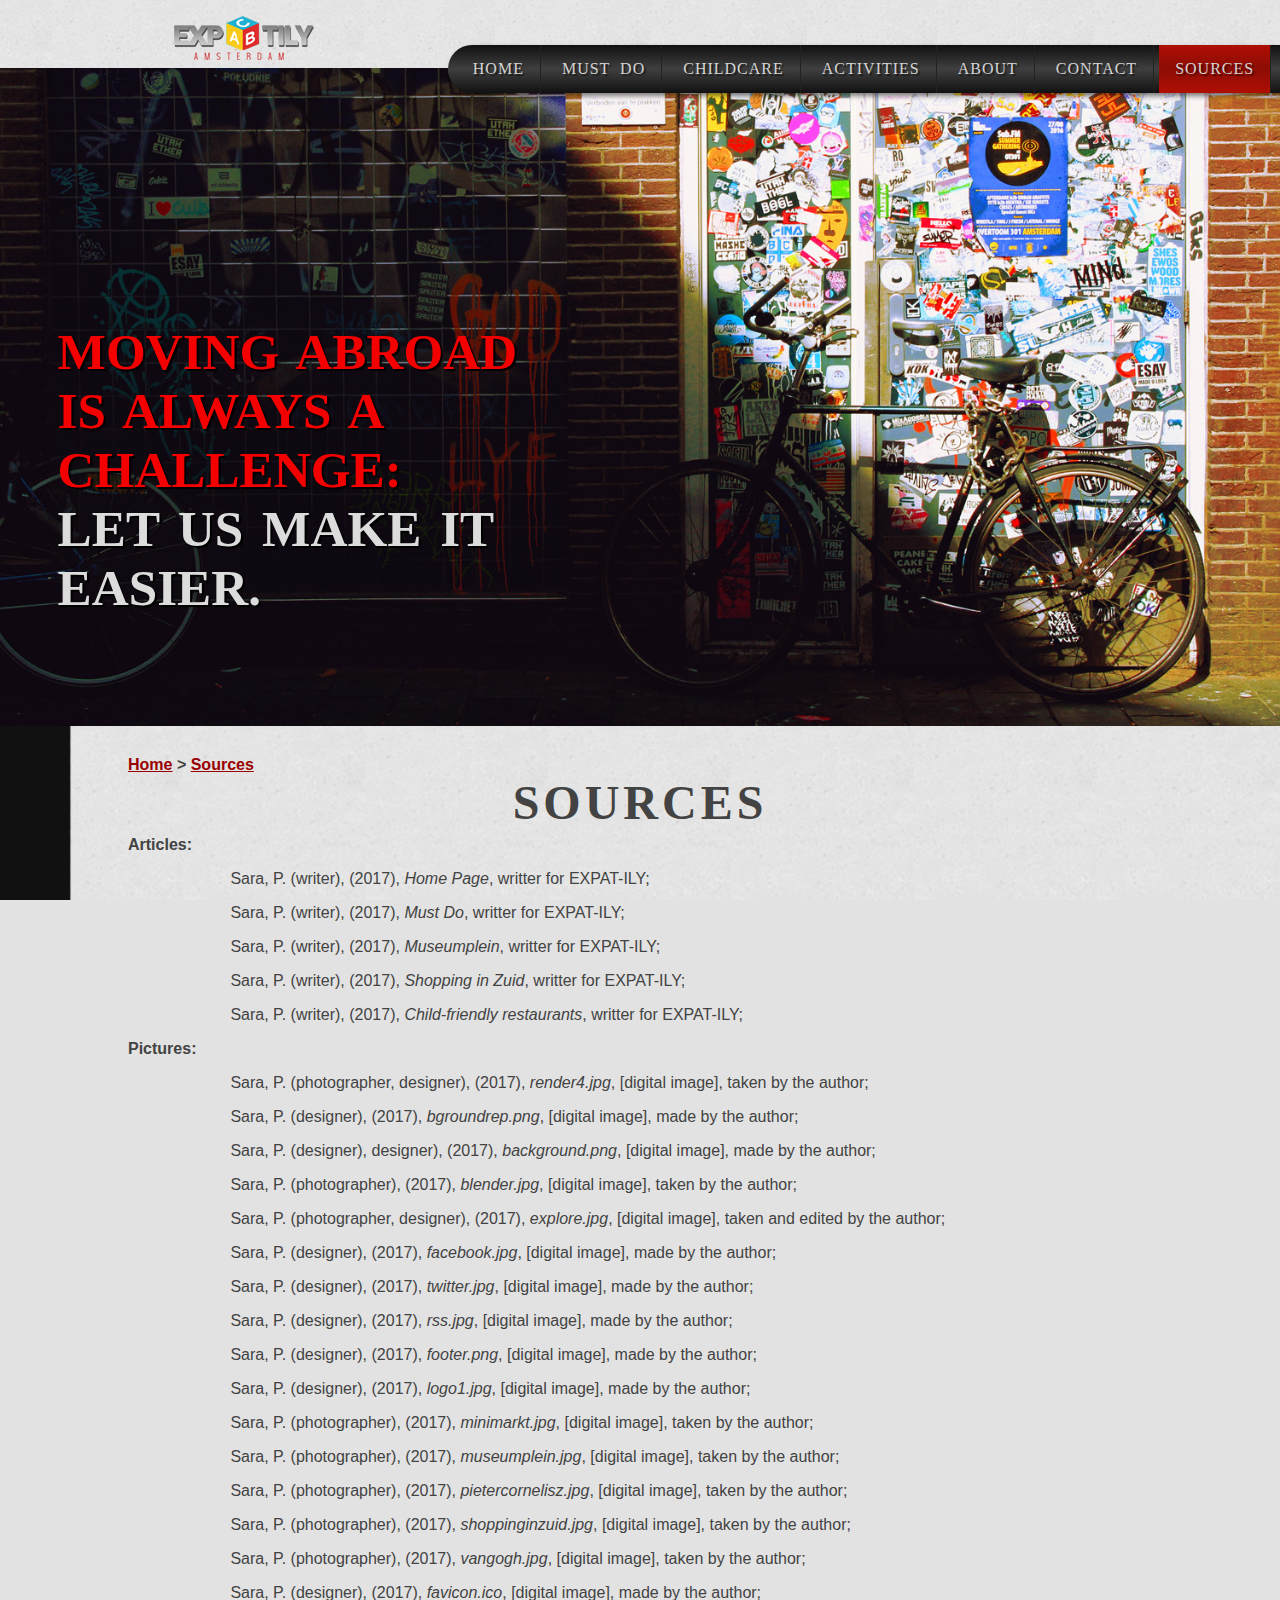
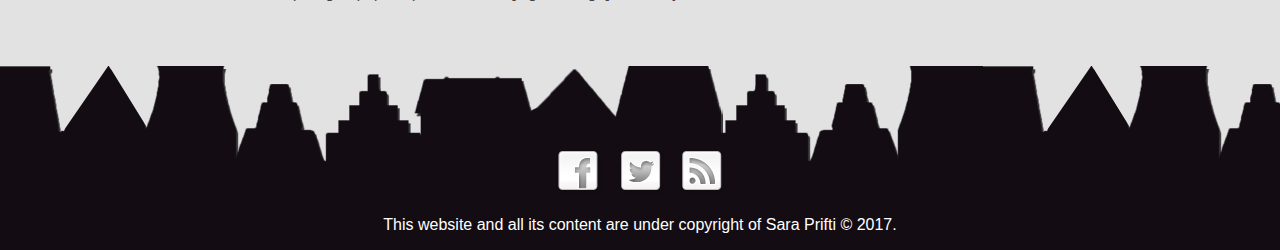
<file: sources.html>
<!DOCTYPE html>
<html lang="en">

	<head>
			<meta charset="utf-8" />
			<meta http-equiv="X-UA-Compatible" content="IE=edge">
			<meta name="viewport" content="width=device-width, initial-scale=1">
			
			<!-- FOR THE SEARCH ENGINE -->
			<meta name="description" content="Welcome to the website dedicated to expat families with kids in Amsterdam! Here you can find multiple content regarding your moving and stay in The Netherlands!">
			<meta property="og:title" content="EXPAT-ILY: the official portal dedicated to expat families with kids in Amsterdam and around!">
			
			<!-- favicon -->
			<link rel='shortcut icon' type='image/x-icon' href='./img/favicon.ico' />
			
			<link rel="stylesheet" type="text/css" href="css/stylesheet.css" />

			<title>	Sources | EXPAT-ILY: Expats familes in Amsterdam </title>
	</head>

	<body>
		<header class="mainheader">
			<img class="logo" src="img/logo.png" alt="expatily-logo" />
			
				<nav>
				<ul class="menu">
					<li><a href="index.html">Home</a></li>
					
					<li><a href="must_do.html">Must do</a></li>
					
					<li class="dropdownhover"><a href="#">Childcare</a>
					
						<ul class="dropdown">
							<li><a href="child_friendly_restaurants.html">Child-friendly restaurants</a></li>
						</ul>
					
					</li>
					<li class="dropdownhover"><a href="#">Activities</a>
						<ul class="dropdown">
							<li><a href="museumplein.html">Museumplein</a></li>
							<li><a href="shoppinginzuid.html">Shopping in Zuid</a></li>
						</ul>
					</li>
					<li><a href="about.html">About</a></li>
					<li><a href="contact.html">Contact</a></li>
					<li><a href="sources.html" class="active">Sources</a></li>
				</ul>
			</nav>
			
			
			<img class="indextpic" src="img/render4.jpg" alt="amsterdam is stunning" />
			<h1 class="websitemotto"> Moving abroad is always a challenge:
				<span class="whitemotto">Let us make it easier.</span>
			</h1>
			
		</header>
		
		<section class="where_i_am">
			<a href="index.html">Home</a> > <a href="sources.html">Sources</a>		
		</section>
		
		<section>
		
				<article>
					<h2>SOURCES</h2>
										
					<p class="post_text"><span class="boldtext">Articles:</span></p>
					<p class="post_text_list">Sara, P. (writer), (2017), <span class="italictext">Home Page</span>, writter for EXPAT-ILY;</p>
					<p class="post_text_list">Sara, P. (writer), (2017), <span class="italictext">Must Do</span>, writter for EXPAT-ILY;</p>
					<p class="post_text_list">Sara, P. (writer), (2017), <span class="italictext">Museumplein</span>, writter for EXPAT-ILY;</p>
					<p class="post_text_list">Sara, P. (writer), (2017), <span class="italictext">Shopping in Zuid</span>, writter for EXPAT-ILY;</p>
					<p class="post_text_list">Sara, P. (writer), (2017), <span class="italictext">Child-friendly restaurants</span>, writter for EXPAT-ILY;</p>
					
					
					<p class="post_text"><span class="boldtext">Pictures:</span></p>
					<p class="post_text_list">Sara, P. (photographer, designer), (2017), <span class="italictext">render4.jpg</span>, [digital image], taken by the author;</p>
					<p class="post_text_list">Sara, P. (designer), (2017), <span class="italictext">bgroundrep.png</span>, [digital image], made by the author;</p>
					<p class="post_text_list">Sara, P. (designer), designer), (2017), <span class="italictext">background.png</span>, [digital image], made by the author;</p>
					<p class="post_text_list">Sara, P. (photographer), (2017), <span class="italictext">blender.jpg</span>, [digital image], taken by the author;</p>
					<p class="post_text_list">Sara, P. (photographer, designer), (2017), <span class="italictext">explore.jpg</span>, [digital image], taken and edited by the author;</p>
					<p class="post_text_list">Sara, P. (designer), (2017), <span class="italictext">facebook.jpg</span>, [digital image], made by the author;</p>
					<p class="post_text_list">Sara, P. (designer), (2017), <span class="italictext">twitter.jpg</span>, [digital image], made by the author;</p>
					<p class="post_text_list">Sara, P. (designer), (2017), <span class="italictext">rss.jpg</span>, [digital image], made by the author;</p>
					<p class="post_text_list">Sara, P. (designer), (2017), <span class="italictext">footer.png</span>, [digital image], made by the author;</p>
					<p class="post_text_list">Sara, P. (designer), (2017), <span class="italictext">logo1.jpg</span>, [digital image], made by the author;</p>
					<p class="post_text_list">Sara, P. (photographer), (2017), <span class="italictext">minimarkt.jpg</span>, [digital image], taken by the author;</p>
					<p class="post_text_list">Sara, P. (photographer), (2017), <span class="italictext">museumplein.jpg</span>, [digital image], taken by the author;</p>
					<p class="post_text_list">Sara, P. (photographer), (2017), <span class="italictext">pietercornelisz.jpg</span>, [digital image], taken by the author;</p>
					<p class="post_text_list">Sara, P. (photographer), (2017), <span class="italictext">shoppinginzuid.jpg</span>, [digital image], taken by the author;</p>
					<p class="post_text_list">Sara, P. (photographer), (2017), <span class="italictext">vangogh.jpg</span>, [digital image], taken by the author;</p>
					<p class="post_text_list">Sara, P. (designer), (2017), <span class="italictext">favicon.ico</span>, [digital image], made by the author;</p>

				</article>
				
		</section>
		
			
		<footer class="mainfooterdetailpage">
		<p class="social"><img src="./img/facebook.png" alt="facebook" /> <img src="./img/twitter.png" alt="twitter" /> <img src="./img/rss.png" alt="rss" /></p>
		<p class="copyright">This website and all its content are under copyright of Sara Prifti &copy; 2017.</p>
		</footer>
		
	</body>

</html>
</file>
<file: css/stylesheet.css>
html 
	{
		/* Real background on the page which repeats on the y-axis and resized based on the screen */
		background-color: #e2e2e2;
		background-image: url("../img/bgroundrep.png");
		background-repeat: repeat-y;
		background-attachment: fixed;
				
		/* BACKGROUND RESISEZ BASED ON THE SCREEN */
		background-size: cover; /*standard*/
	}

body 
	{
		font-family: Helvetica, sans-serif;
		font-size: 100%;
		color: #424342;
		
		/*Small background part on top which was needed to cover part of the main background*/
		background-image: url("../img/background.png");
		background-repeat: repeat-x;
		margin: 0%;
		margin-top: 0%;
		
	}
	
/* EXPATILY LOGO NEXT TO NAVBAR */

.logo 
	{
		position: relative;
		padding-left: 12%;
		margin: 0%;
		margin-top: 1%;
		margin-bottom: -1%;
	}
	

	
/* NAVIGATION FIRST LAYER */

nav ul 
	{
		position: relative;
		margin: 0%;
		margin-top: -1%;
		margin-bottom: -2%;
		padding: 0%;
		
		text-align: center;
		float: right;
		width: 65%; 
		
		font-size: 100%;
		font-family: bebas;
		letter-spacing: 1px;
		text-shadow: 2px 2px 1px rgba(0,0,0,0.5);
		text-transform: uppercase;
		
		
		border-radius: 30px 0px 0px 30px;
		box-shadow: 3px 3px 5px rgba(0,0,0,0.5);
			
			/*GREDIENT NAVIGATION BAR */
		background: linear-gradient(#111111,#3f3f3f,#111111); /* Standard */
		
	}

nav li
	{
		display: inline-block;
		list-style-type: none;
		word-spacing: 5px;
		border-right: 1px solid #222;
		
	}
	
.menu a 
	{
		color: #d3d3d3;
		text-decoration: none;
	}

ul > li > a
	{
		display: block;
		line-height: 3em;
		padding-left: 1em;
		padding-right: 1em;
		text-decoration: none;
	}


.menu a:hover
	{
		background: linear-gradient(#b00e03,#8c0d05,#b00e03); /* Standard */
	}

.menu a.active
	{
		background: linear-gradient(#b00e03,#8c0d05,#b00e03); /* Standard */
	}
	
.dropdown
	{
		position: absolute;
		display: none;
		width: 20%;
		font-size: 80%;
		margin-top: 1px;
		padding-top: 3px;
		padding-bottom: 3px;
		color: #aaa;
		box-shadow: 0 1px 0 #111, 0 2px 0 #666;
		
	}
	
.dropdown li 
	{
		display: inline-block;
		clear: both;
		width: 100%;
		border-radius: 5px 5px 5px 5px;
	}
	

.dropdown li:hover
	{
		display: block;
		background: linear-gradient(#b00e03,#8c0d05,#b00e03); /* Standard */
	}

.dropdownhover:hover > .dropdown
	{
		display: block;
		border-radius: 5px 5px 5px 5px;
	}
	
/* LINK DIFFERENT PAGES */

.where_i_am a, a
	{	
		color: #990000;
		text-decoration: underline;
	}
	
/* A LINK HOMEPAGE */
	
.continuereading a, .continuereading2 a
	{	
		color: #000;
		text-decoration: none;
	}

.box2 a

	{	
		text-decoration: none;
	}
	
/*MAIN PICTURE MAIN PAGE */
	
.indextpic 
	{	
		height: 100%;
		width: 100%;
	}

/*MOTTO PARTS*/
	

h1 
	{
		position: absolute;
		height: 45%;
		width: 40%;
		top: 32%;
		bottom: 0;
		right: 0;
		left: 4.5%;
	}
	
	
.websitemotto
	{
		font-family: bebas;
		text-align: left;
		word-spacing: 6px;
		font-size: 320%;
		color: #f40000;
		text-shadow: 2px 2px 1px rgba(0,0,0,1);
		text-transform: uppercase;
	}

.whitemotto 
	{	
		color: #dcdcdc;
		display: inline-block;
	}


/* POSTS MAIN PAGE */

section
	{
		margin-left: 10%;
		margin-right: 10%;
  	}

	
h2
	{
		font-family: bebas;
		font-size: 300%;
		letter-spacing: 4px;
		word-spacing: 4px;
		margin-bottom: -1%;
	}

.introduction	
	{	
		font-family: helvetica;
		padding-left: 8px;
		padding-right: 8px;
	}
	

h2 
	{	
		text-align: center;
	}

/* POSTS DETAIL PAGES*/
	
.boldtext
	{	
		font-weight: bold;
	}

.subtitle
	{	
		font-weight: bold;
		text-decoration: underline;
		text-align: center;
		font-size: 110%;
	}

.where_i_am

	{	
		font-weight: bold;
		
		padding-top: 2%;
		margin-bottom: -3%;
	}


/* MUSEUMPLEIN */

.imgpost

	{	
		text-align: center;
		border-radius: 20px 0px 20px 0px;
	}
	
/*BOXES*/

.box1
	{	
		background-color: #01809a;
		
		width: 31%;
		height: 320px;
		
		float:left;
		padding-left: 10px;
		padding-right: 3px;
		padding-top: 3px;
		padding-bottom: 3px;
		margin-right: 8px;
		margin-left: 9px;
		}
	
.box2
	{	
		background-image: url("../img/explore.jpg");
		background-repeat: no-repeat;
		background-size: cover; 
		
		width: 31%;
		height: 320px;
		
		line-height: 520px;
		text-align: center;
		
		float: left;
		padding-left: 10px;
		padding-right: 3px;
		padding-top: 3px;
		padding-bottom: 3px;
		margin-right: 8px;
	}

.box3
	{	
		background-color: #807800;
		
		width: 31%;
		height: 322px;
		
		float: left;
		padding-left: 10px;
		padding-right: 1px;
		padding-top: 1px;
		padding-bottom: 3px;
		
	}	
	
.boxtitle
	{	
		color: #fff;
		text-shadow: 2px 2px 1px rgba(0,0,0,1);
		text-transform: uppercase;
		font-family: bebas;
		font-size: 200%;
		margin-top: 0%;
		margin-bottom: 0%;
		text-align: center;
	}	

	
.boxtitle2
	{	
		color: #fff;
		text-shadow: 2px 2px 1px rgba(0,0,0,1);
		text-transform: uppercase;
		font-family: bebas;
		font-size: 200%;
	}	
	
.boxtext

	{
		color: #fff;
	}

.continuereading
	{
		font-style: italic;
		font-weight: bold;
		line-height: 200px;
		text-align: center;
	}
	
.continuereading2
	{
		font-style: italic;
		font-weight: bold;
		line-height: 240px;
		text-align: center;
	}

/* CONTACT PAGE */

label
	{
	display: inline-block;
	text-align: left;
	}
	
#submit

	{
		text-align: right;
	}
	
.mandatoryfield

	{
		color: red;
		font-style: italic;
	}	
	

/*BEST RESTAURANTS PAGE */

.post_text_list
	{
		padding-left: 10%;
		padding-right: 10%;
	}	

.post_text_list2
	{
		padding-left: 20%;
		padding-right: 20%;
	}	
	
/* CONTACT FORM */

input
	{
		border-radius: 5px 5px 5px 5px;
	}

textarea
	{
		border-radius: 15px 15px 15px 15px;
	}
	
input#name, input#name, input#mail, input#phone, input#website, input#subject, input#message
	{
		padding-left: 1%;
		min-height: 20px;
		box-shadow: inset 0 0 10px #d0d0d0;
	}

.gender, .italictext
	{
		font-style: italic;
	}
	
#gender
	{
		margin-left: 113px;
		font-size: 50%;
	}

#name
	{
		margin-left: 72px;
	}
	
#mail
	{
		margin-left: 45px;
	}
	
#phone
	{
		margin-left: 16px;
	}
#website
	{
		margin-left: 55px;
	}
	
#subject
	{
		margin-left: 89px;
	}
	
#message 
	{
		margin-left: 83px;
		min-height: 50%;
		min-width: 50%;
		box-shadow: inset 0 0 10px #d0d0d0;
	}


button
	{
		border-radius: 20px 20px 20px 20px;
		background: linear-gradient(#c40000, #ec0000);
		box-shadow: inset 0px 5px 0px #990000;
		font-family: bebas;
		font-size: 80%;
		color: white;
		float: right;
		margin-right: 35%;
		padding-bottom: 5px;
		padding-left: 3%;
		padding-right: 3%;
		padding-top: 5px;
	}


	
/* MAIN FOOTER */


.ontopfooter
	{
		margin-bottom: 31%;
  	}

.mainfooter 
	{	
		position: relative;
		text-align: center;
		background-image: url("../img/footer.png");
		background-repeat: repeat-x;
		padding-top: 5%;
		margin-bottom: 0%;
		height: 120px;
		line-height: 20px;
		color: #fff;
	}	

.mainfooterdetailpage

	{	
		position: relative;
		margin-top: 5%;
		text-align: center;
		background-image: url("../img/footer.png");
		background-repeat: repeat-x;
		padding-top: 5%;
		margin-bottom: 0%;
		height: 120px;
		line-height: 20px;
		color: #fff;
	}
</file>
